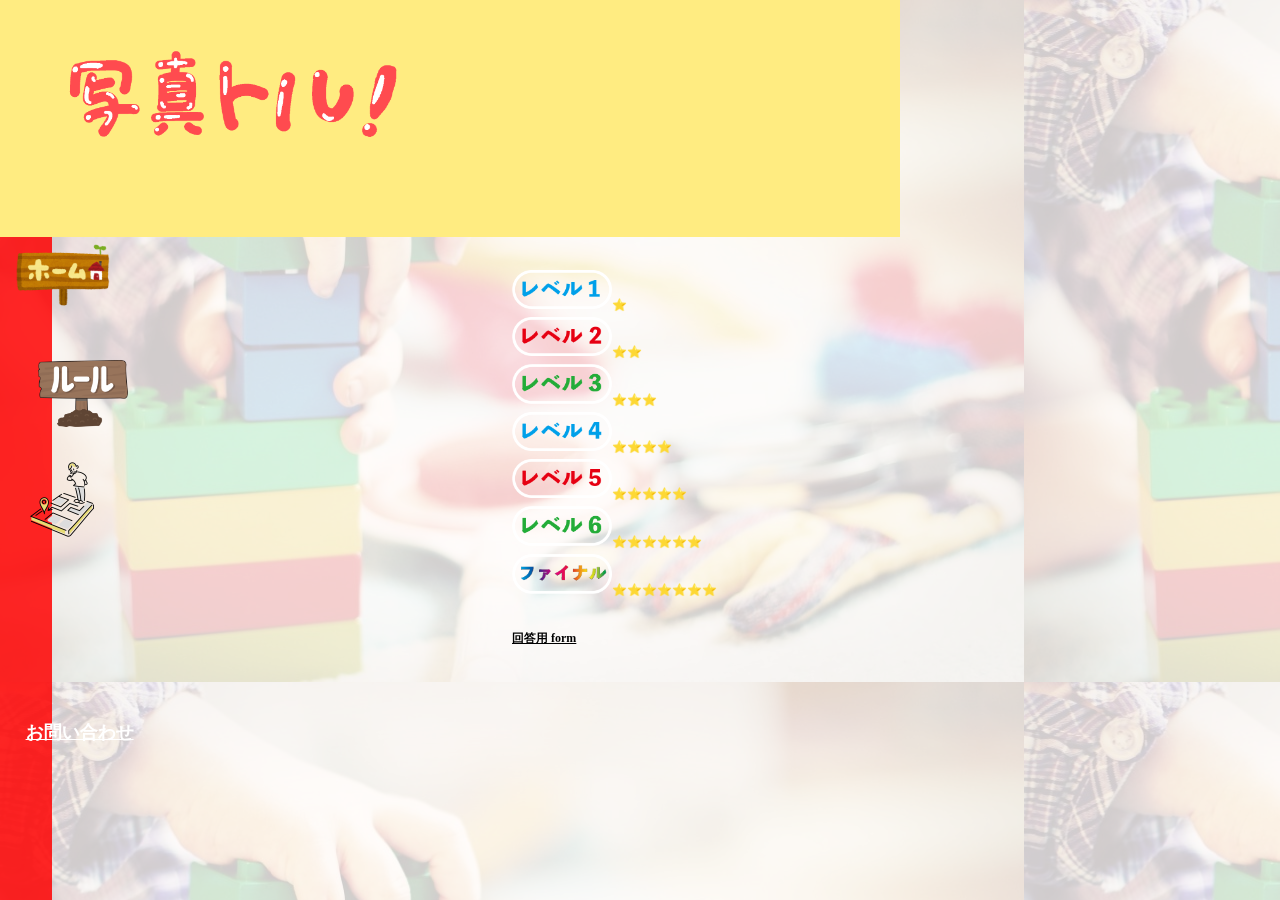
<file: home/index.html>
<!DOCTYPE html>
<html lang="ja">
<head>
    <meta charset="UTF-8">
    <meta http-equiv="X-UA-Compatible" content="IE=edge">
    <title>シャシントル！ ホーム</title>
    <meta name="viewport" content="width=device-width, initial-scale=1">
    <meta name="description" content="ARを使って写真を撮ろう！">
    <link rel="stylesheet" type="text/css" href="style.css">
</head>
<body>
    <header>
        <nav>
            <ul>
                <div class="logos">
                    <img src="images/logo.png" alt="logo" class="logo">
                </div>

                <div class="menubar">

                    <div class="underline">
                        <div>
                            <a href="../home/index.html" class="homes">
                                <img src="images/home.png" alt="home" class="home">
                            </a>
                        </div><br>
    
                        <div>
                            <a href="../intention/index.html" class="is">
                                <img src="images/i.png" alt="i" class="i">
                            </a>
                        </div><br>
    
                        <div>
                            <a href="../htp/index.html" class="cameras">
                                <img src="images/camera.png" alt="camera" class="camera">
                            </a>
                        </div>

                        <div class="question1">
                        <a class="questions" href="https://forms.gle/HAoLDcD8coXHz2bN7">
                        <strong>お問い合わせ</strong></a><br>
                        </div>
                        </div>
                        
                    <br><br><br><br><br><br><br><br><br>
                    <a class="kuu">　　　　　　　　</a>
                </div>
            </ul>
        </nav>
    </header>
    
    <div class="contents">
        <div class="chapters">
            <strong><a class="lvl1" href="./videos/chapter1/index.html"><img src="images/lvl1.png" alt="lvl1" class="lvl1"></a>⭐️</strong><br>
            <strong><a class="lvl2" href="./videos/chapter2/index.html"><img src="images/lvl2.png" alt="lvl2" class="lvl2"></a>⭐️⭐️</strong><br>
            <strong><a class="lvl3" href="./videos/chapter3/index.html"><img src="images/lvl3.png" alt="lvl3" class="lvl3"></a>⭐️⭐️⭐️</strong><br>
            <strong><a class="lvl4" href="./videos/chapter4/index.html"><img src="images/lvl4.png" alt="lvl4" class="lvl4"></a>⭐️⭐️⭐️⭐️</strong><br>
            <strong><a class="lvl5" href="./videos/chapter5/index.html"><img src="images/lvl5.png" alt="lvl5" class="lvl5"></a>⭐️⭐️⭐️⭐️⭐️</strong><br>
            <strong><a class="lvl6" href="./videos/chapter6/index.html"><img src="images/lvl6.png" alt="lvl6" class="lvl6"></a>⭐️⭐️⭐️⭐️⭐️⭐️</strong><br>
            <strong><a class="lvl7" href="./videos/final/index.html"><img src="images/lvl7.png" alt="lvl7" class="lvl7"></a>⭐️⭐️⭐️⭐️⭐️⭐️⭐️</strong><br><br>
            <strong><a class="lvl8" href="https://docs.google.com/forms/d/e/1FAIpQLSeD20PbcimqCDOhwE3ahnOEZVRoC6FFsbzgEq07f0khnXY3dw/viewform?usp=sf_link">回答用 form</a></strong>
        </div>
    </div>

    <div class="backcolor"></div>

    <div class="backimage"></div>
</body>
</html>
</file>
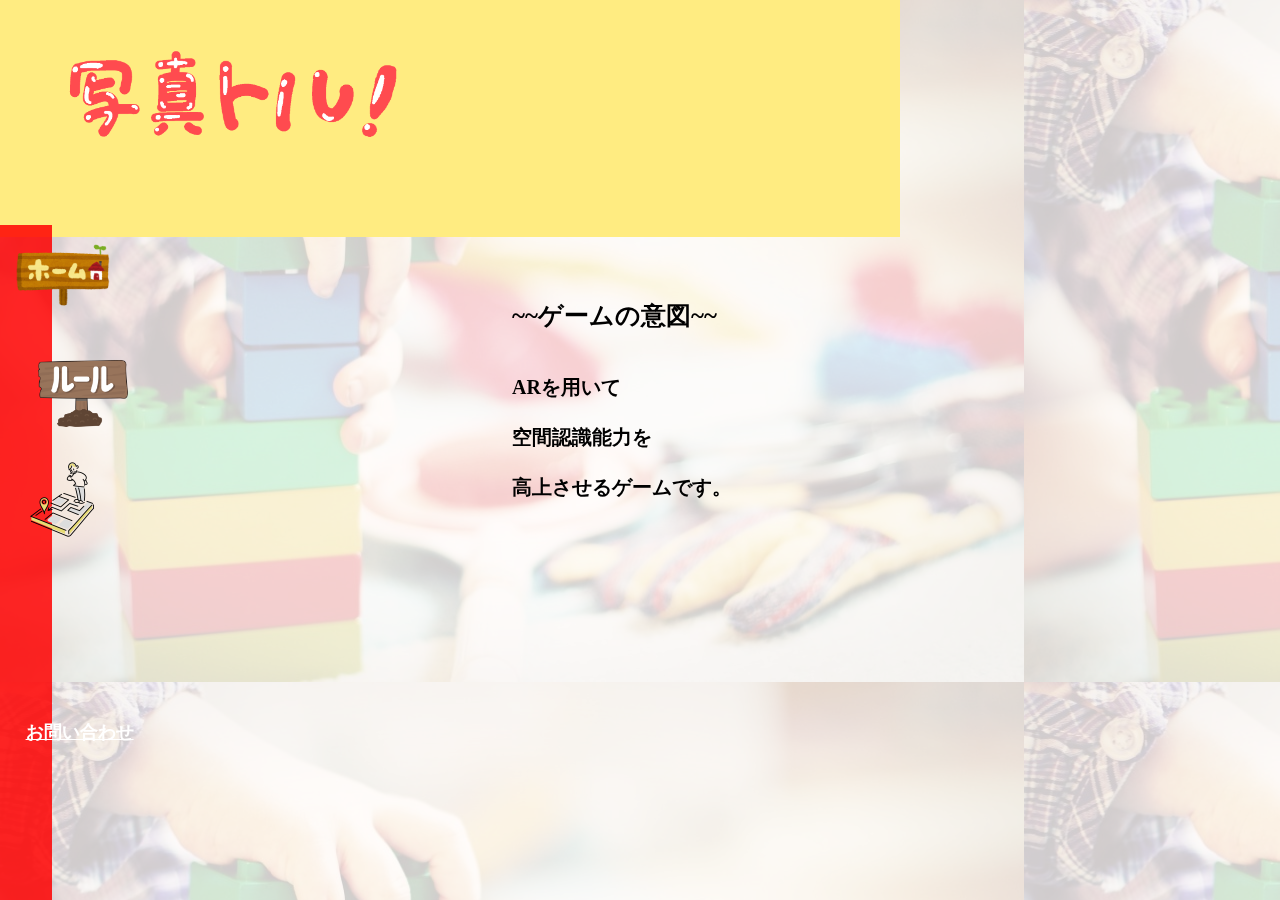
<file: intention/index.html>
<!DOCTYPE html>
<html lang="ja">
<head>
    <meta charset="UTF-8">
    <meta http-equiv="X-UA-Compatible" content="IE=edge">
    <title>シャシントル！ 意図</title>
    <meta name="viewport" content="width=device-width, initial-scale=1">
    <meta name="description" content="ゲームの意図！">
    <link rel="stylesheet" type="text/css" href="imark.css">
</head>
<body>
    <header>
        <nav>
            <ul>
                <div class="logos">
                    <img src="images/logo.png" alt="logo" class="logo">
                </div>

                <div class="menubar">

                    <div class="underline">
                        <div>
                            <a href="../home/index.html" class="homes">
                                <img src="images/home.png" alt="home" class="home">
                            </a>
                        </div><br>
    
                        <div>
                            <a href="../intention/index.html" class="is">
                                <img src="images/i.png" alt="i" class="i">
                            </a>
                        </div><br>
    
                        <div>
                            <a href="../htp/index.html" class="cameras">
                                <img src="images/camera.png" alt="camera" class="camera">
                            </a>
                        </div>
    
                        <a class="questions" href="https://forms.gle/HAoLDcD8coXHz2bN7">
                            <strong>お問い合わせ</strong></a><br>
                        </div>
                        
                    <br><br><br><br><br><br><br><br><br>
                    <a class="kuu">　　　　　　　　</a>
                </div>
            </ul>
        </nav>
    </header>

    <div class="contents">
        <div class="chapters">
            <strong>
                <h2 class="game">~~ゲームの意図~~<br></h2>
            </strong>
            <strong>
                <p>ARを用いて<br>空間認識能力を<br>高上させるゲームです。</p>
            </strong>
        </div>
    </div>

    <div class="backcolor"></div>

    <div class="backimage"></div>
</body>
</html>
</file>
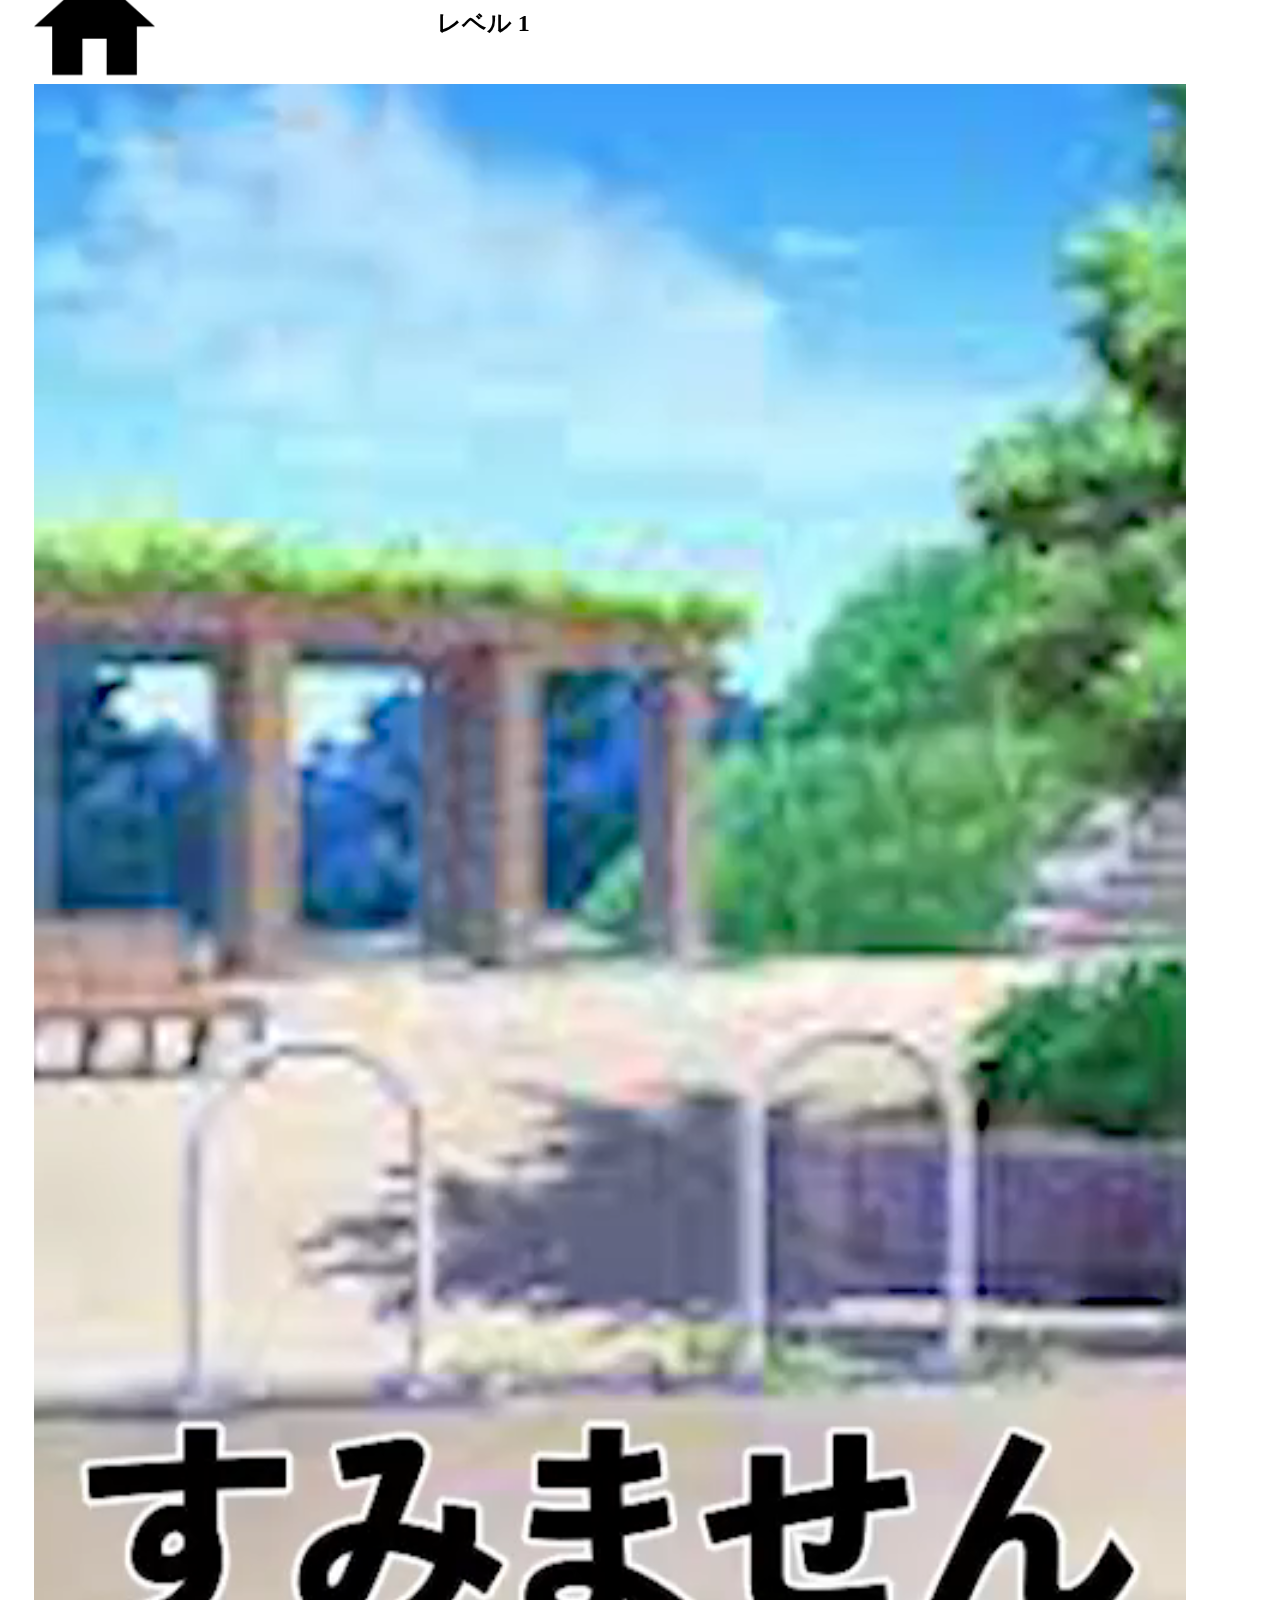
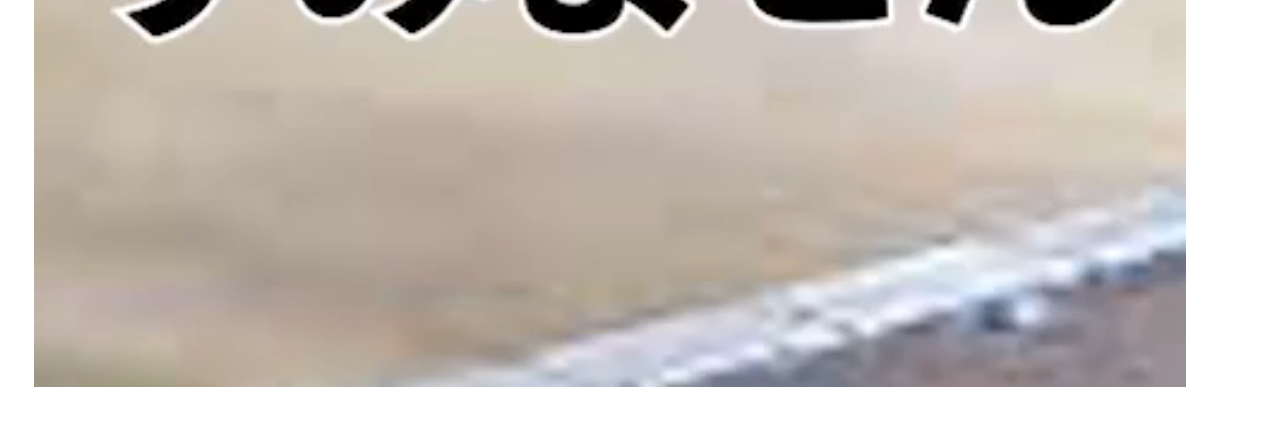
<file: home/videos/chapter1/index.html>
<!DOCTYPE html>
<html lang="ja">
<head>
    <meta charset="UTF-8">
    <meta http-equiv="X-UA-Compatible" content="IE=edge">
    <title>chapter1</title>
    <meta name="viewport" content="width=device-width, initial-scale=1">
    <meta name="description" content="add schedule">
    <link rel="stylesheet" type="text/css" href="style.css">
</head>
<header>
    <div class="home">
        <a href="../../index.html">
            <img src="../home1.png" alt="home" class="home">
        </a>
        <h2>レベル 1</h2>
    </div>
</header>
<body>
    <a href="https://adobeaero.app.link/IIYHkbZ47ub">
        <video playsinline="" autoplay="" loop="" muted="" poster="" width="100%">
            <source  src="lvl1.mp4">
        </video>
    </a>
</body>
</html>
</file>
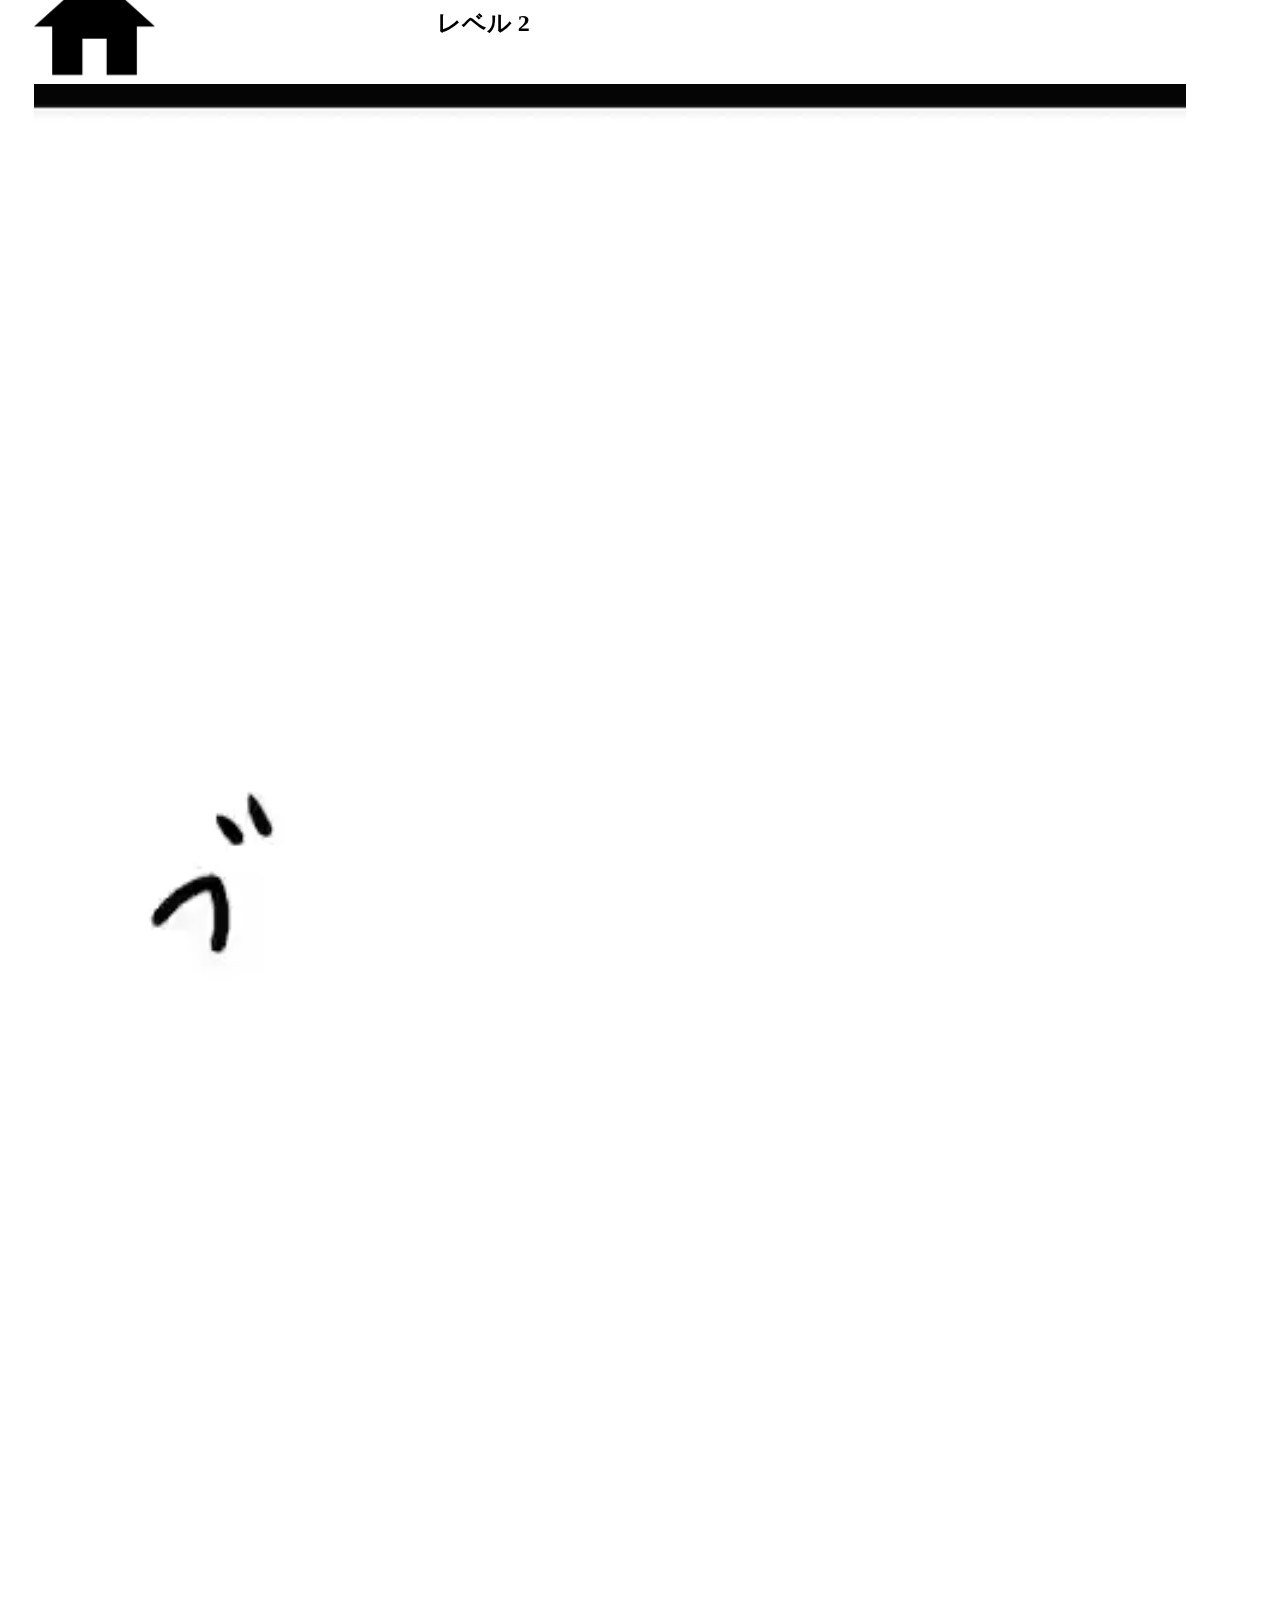
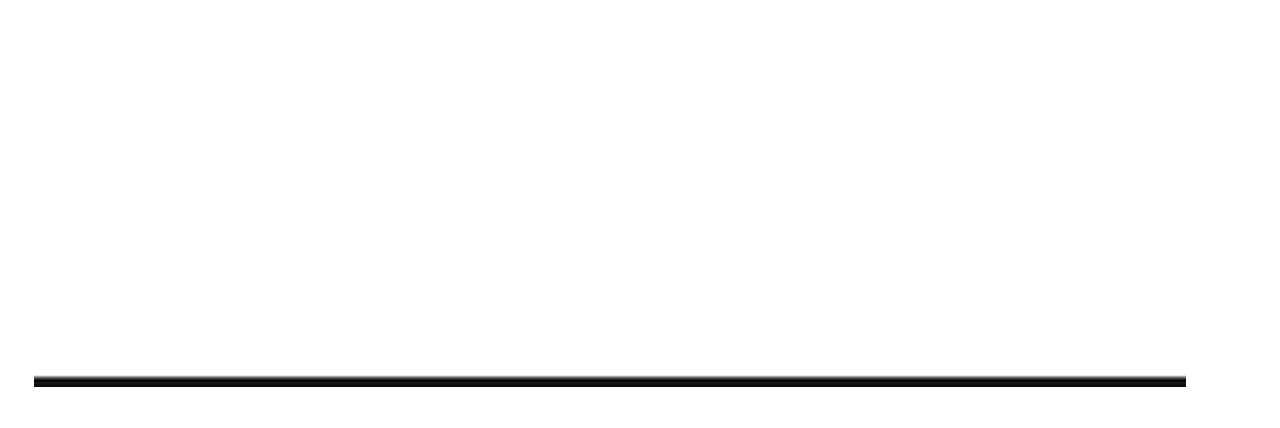
<file: home/videos/chapter2/index.html>
<!DOCTYPE html>
<html lang="ja">
<head>
    <meta charset="UTF-8">
    <meta http-equiv="X-UA-Compatible" content="IE=edge">
    <title>chapter1</title>
    <meta name="viewport" content="width=device-width, initial-scale=1">
    <meta name="description" content="add schedule">
    <link rel="stylesheet" type="text/css" href="style.css">
</head>
<header>
    <div class="home">
        <a href="../../index.html">
            <img src="../home1.png" alt="home" class="home">
        </a>
        <h2>レベル 2</h2>
    </div>
</header>
<body>
    <a href="https://adobeaero.app.link/1sf5zRrqevb">
        <video playsinline="" autoplay="" loop="" muted="" poster="" width="100%">
            <source  src="lvl2.mp4">
        </video>
    </a>
</body>
</html>
</file>
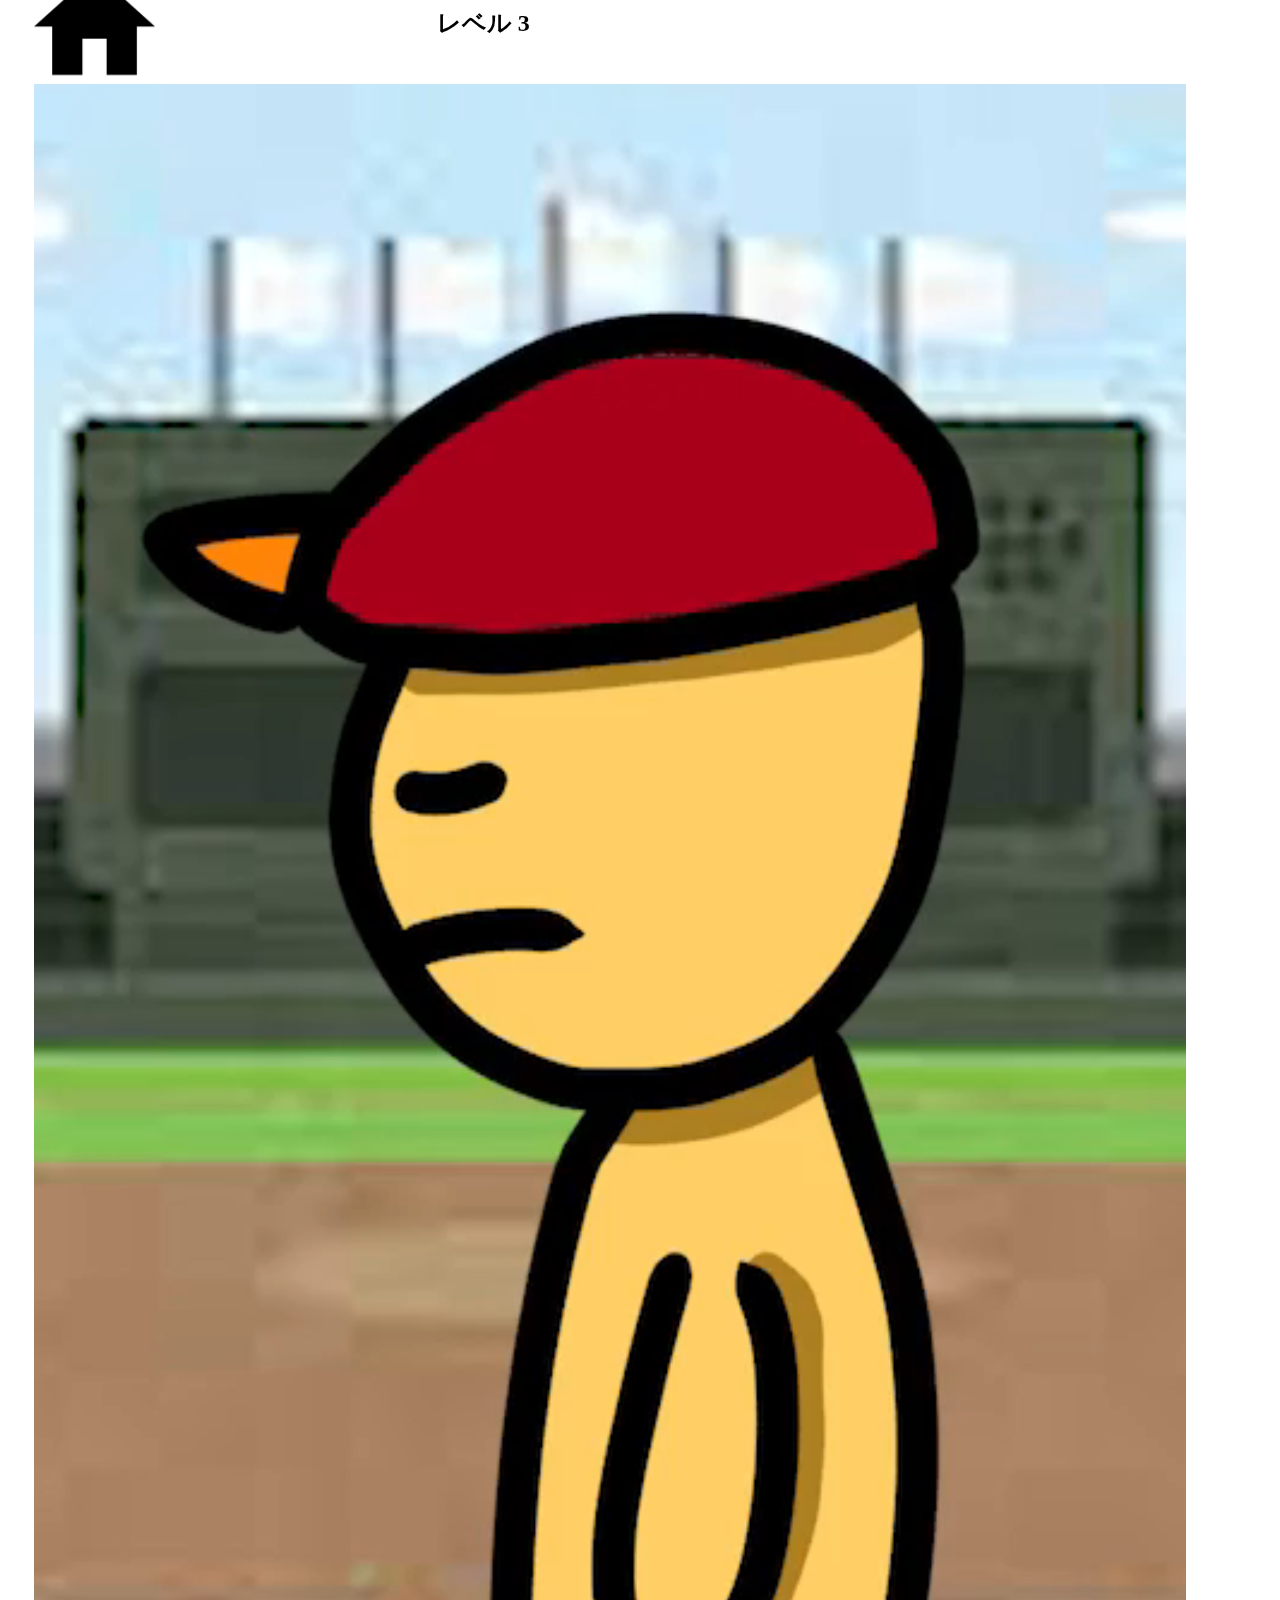
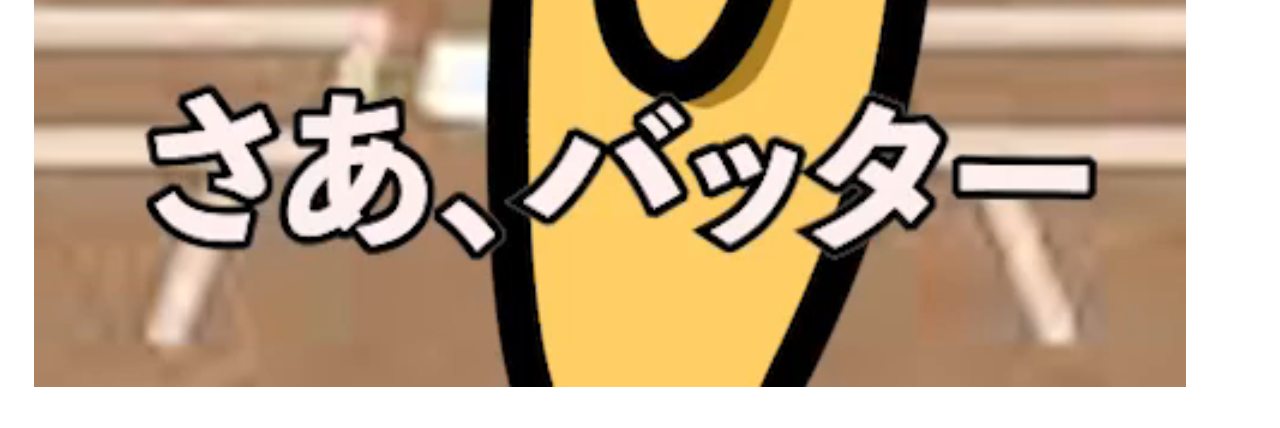
<file: home/videos/chapter3/index.html>
<!DOCTYPE html>
<html lang="ja">
<head>
    <meta charset="UTF-8">
    <meta http-equiv="X-UA-Compatible" content="IE=edge">
    <title>chapter1</title>
    <meta name="viewport" content="width=device-width, initial-scale=1">
    <meta name="description" content="add schedule">
    <link rel="stylesheet" type="text/css" href="style.css">
</head>
<header>
    <div class="home">
        <a href="../../index.html">
            <img src="../home1.png" alt="home" class="home">
        </a>
        <h2>レベル 3</h2>
    </div>
</header>
<body>
    <a href="https://adobeaero.app.link/Mwt62rLuZub">
        <video playsinline="" autoplay="" loop="" muted="" poster="" width="100%">
            <source  src="lvl3.mp4">
        </video>
    </a>
</body>
</html>
</file>
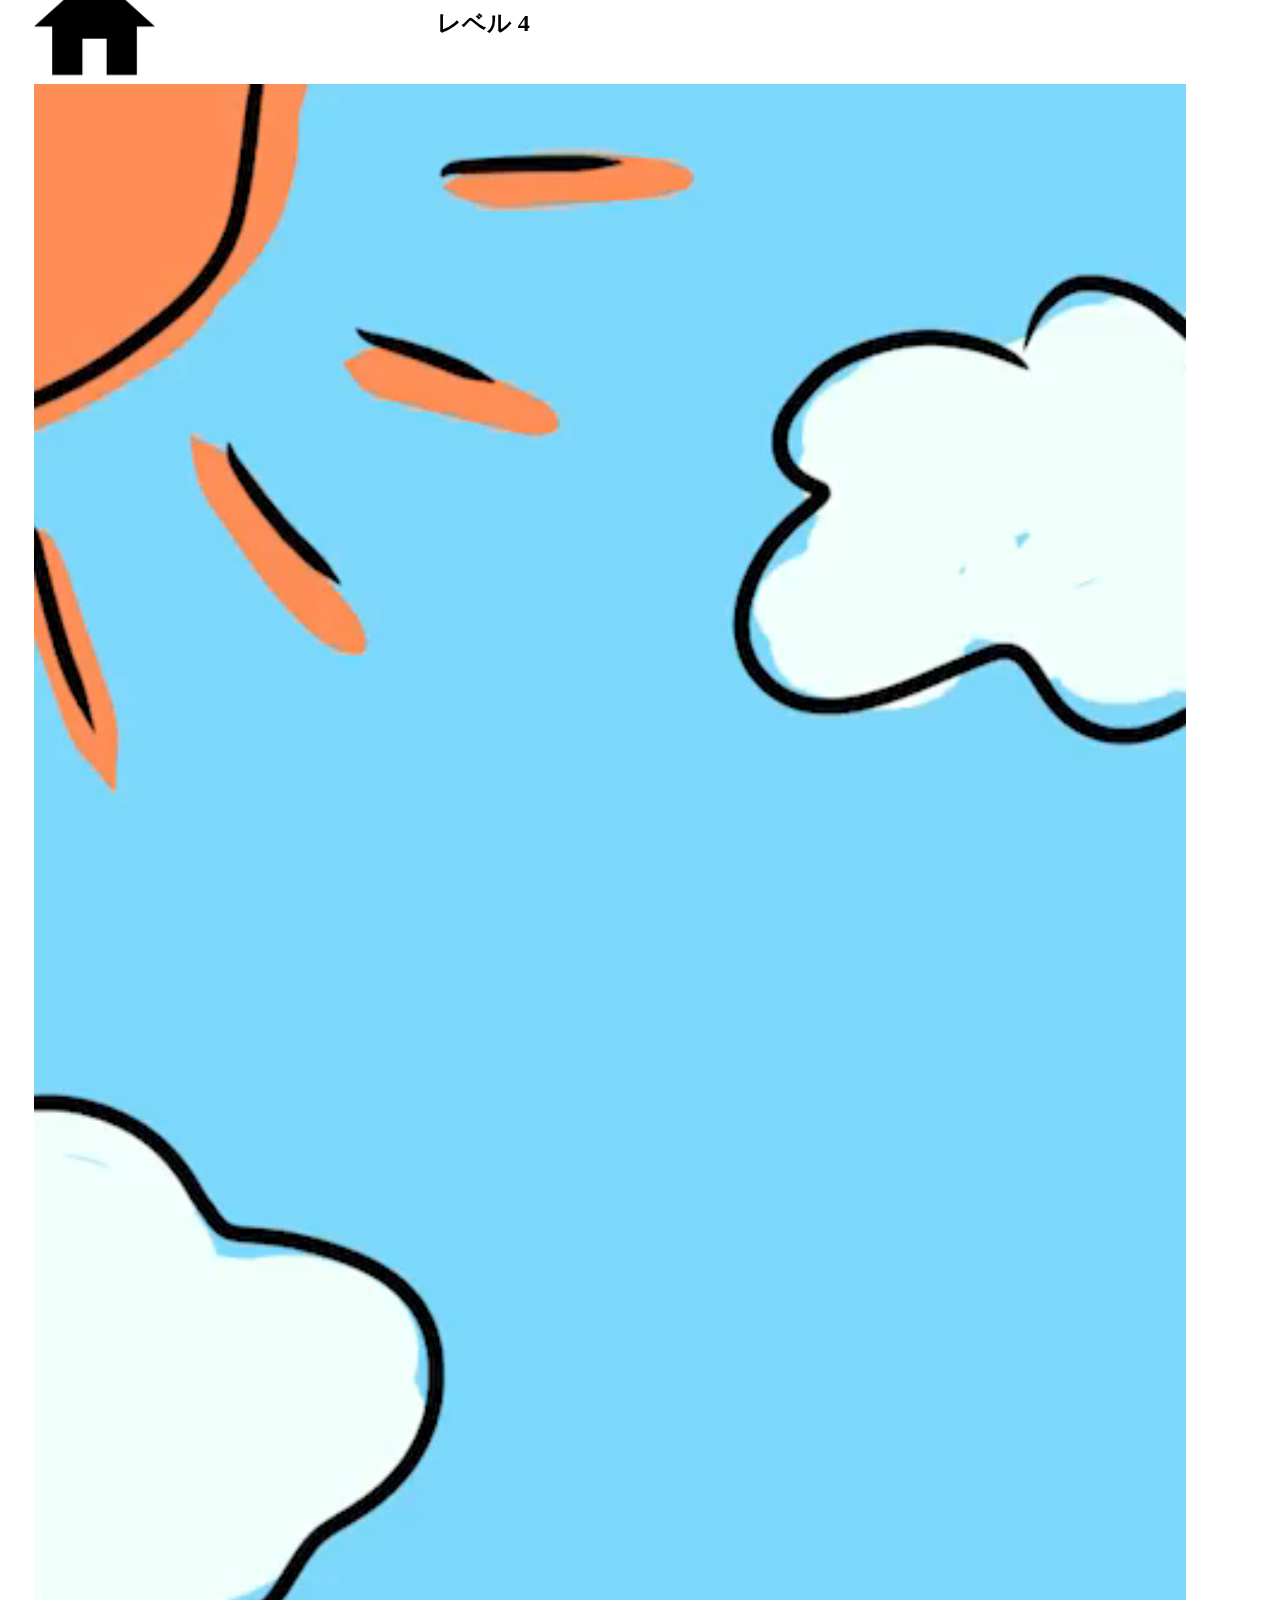
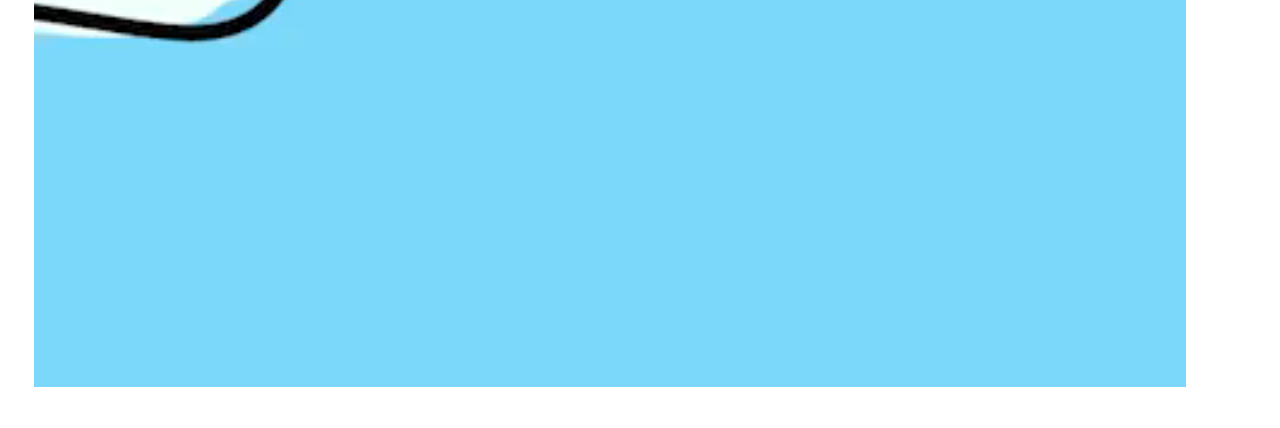
<file: home/videos/chapter4/index.html>
<!DOCTYPE html>
<html lang="ja">
<head>
    <meta charset="UTF-8">
    <meta http-equiv="X-UA-Compatible" content="IE=edge">
    <title>chapter1</title>
    <meta name="viewport" content="width=device-width, initial-scale=1">
    <meta name="description" content="add schedule">
    <link rel="stylesheet" type="text/css" href="style.css">
</head>
<header>
    <div class="home">
        <a href="../../index.html">
            <img src="../home1.png" alt="home" class="home">
        </a>
        <h2>レベル 4</h2>
    </div>
</header>
<body>
    <a href="https://adobeaero.app.link/F8NYIpON7ub">
        <video playsinline="" autoplay="" loop="" muted="" poster="" width="100%">
            <source  src="lvl4.mp4">
        </video>
    </a>
</body>
</html>
</file>
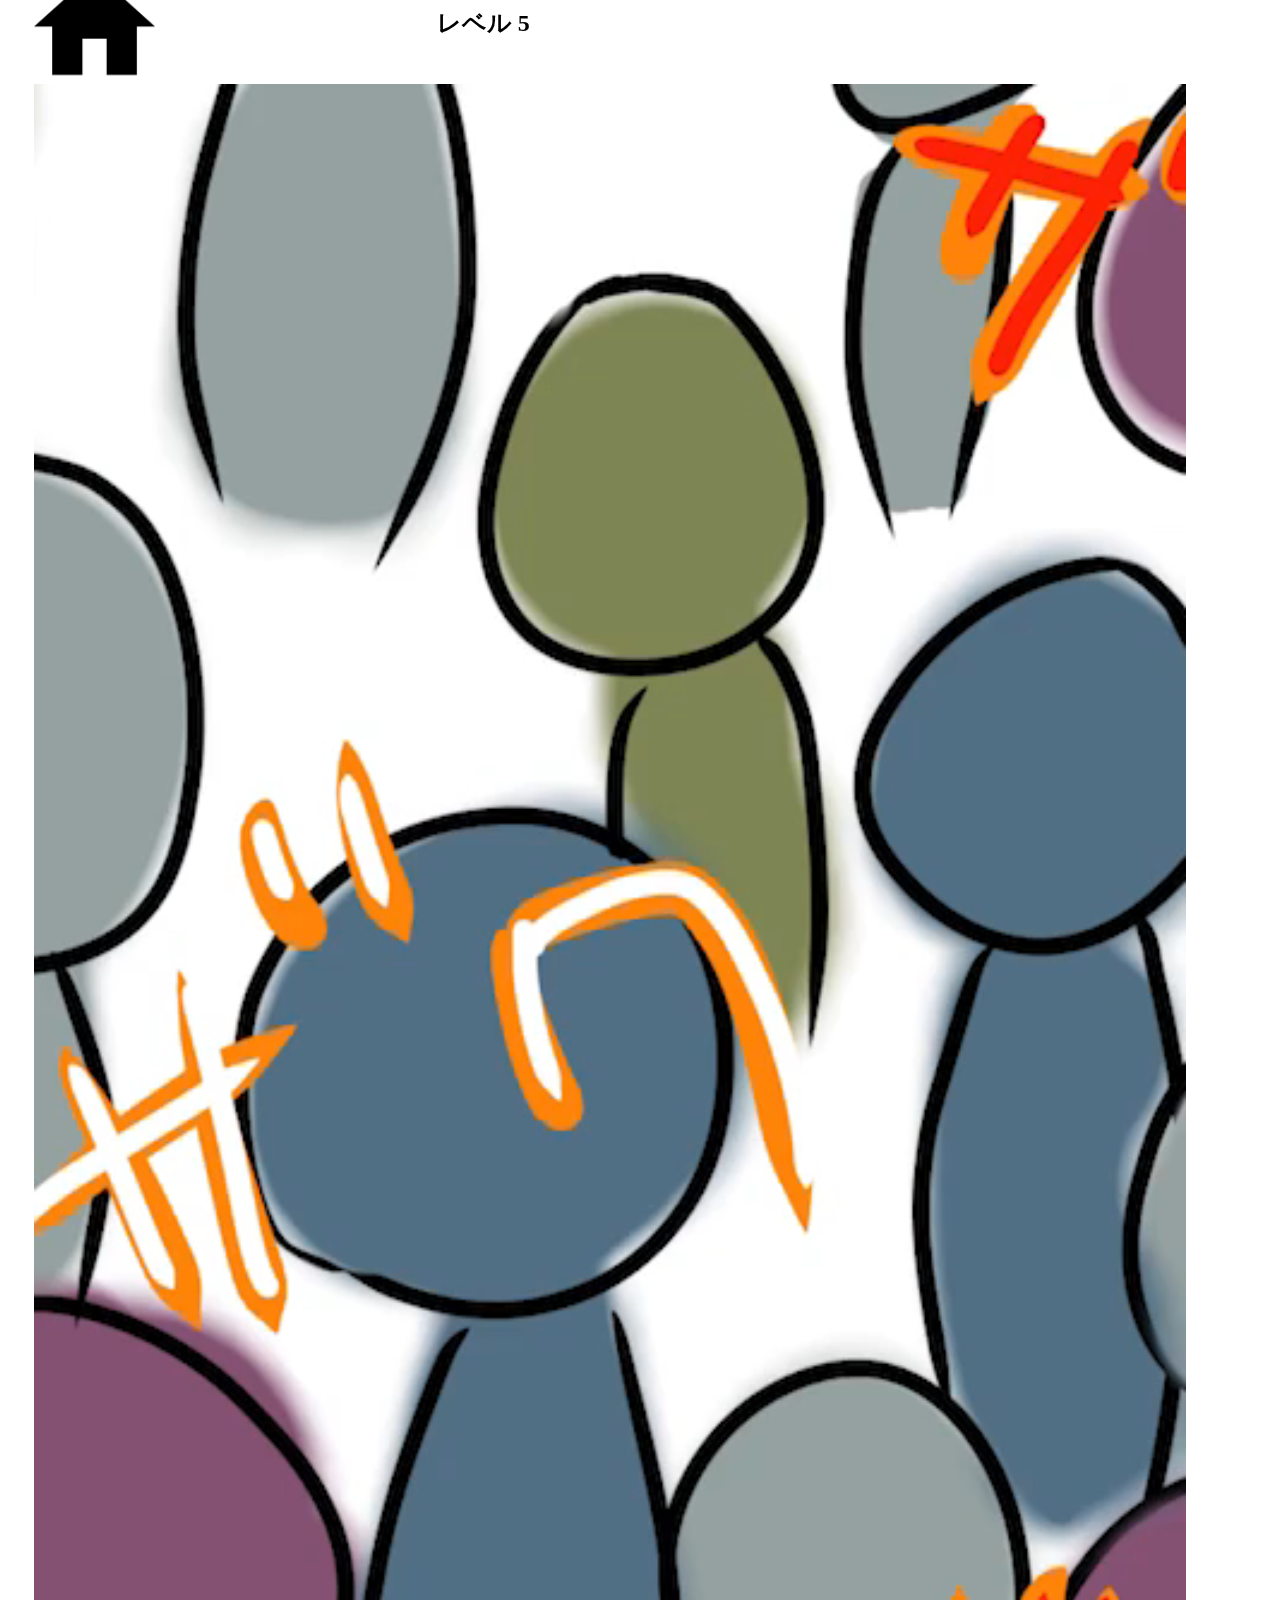
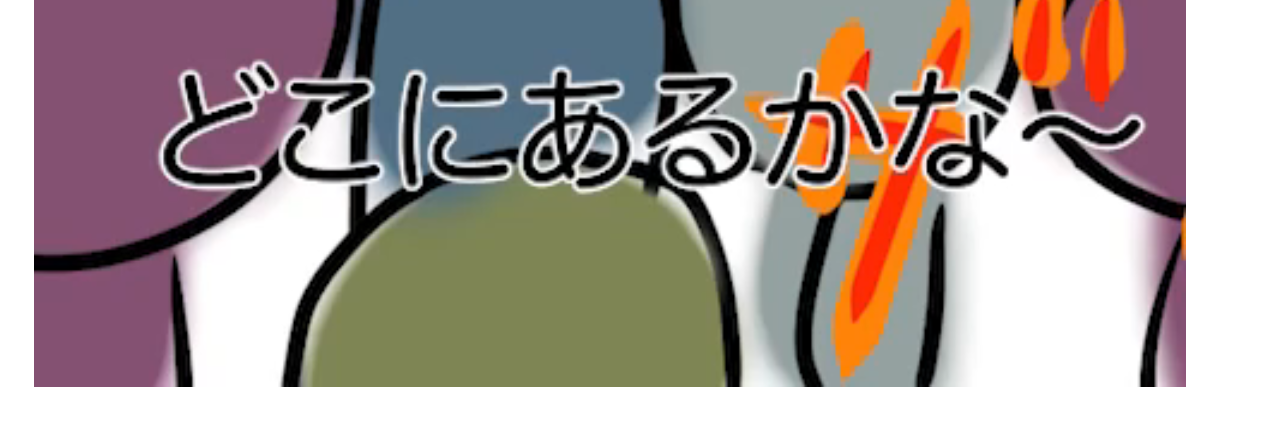
<file: home/videos/chapter5/index.html>
<!DOCTYPE html>
<html lang="ja">
<head>
    <meta charset="UTF-8">
    <meta http-equiv="X-UA-Compatible" content="IE=edge">
    <title>chapter1</title>
    <meta name="viewport" content="width=device-width, initial-scale=1">
    <meta name="description" content="add schedule">
    <link rel="stylesheet" type="text/css" href="style.css">
</head>
<header>
    <div class="home">
        <a href="../../index.html">
            <img src="../home1.png" alt="home" class="home">
        </a>
        <h2>レベル 5</h2>
    </div>
</header>
<body>
    <a href="https://adobeaero.app.link/xM6H8m7J7ub">
        <video playsinline="" autoplay="" loop="" muted="" poster="" width="100%">
            <source  src="lvl5.mp4">
        </video>
    </a>
</body>
</html>
</file>
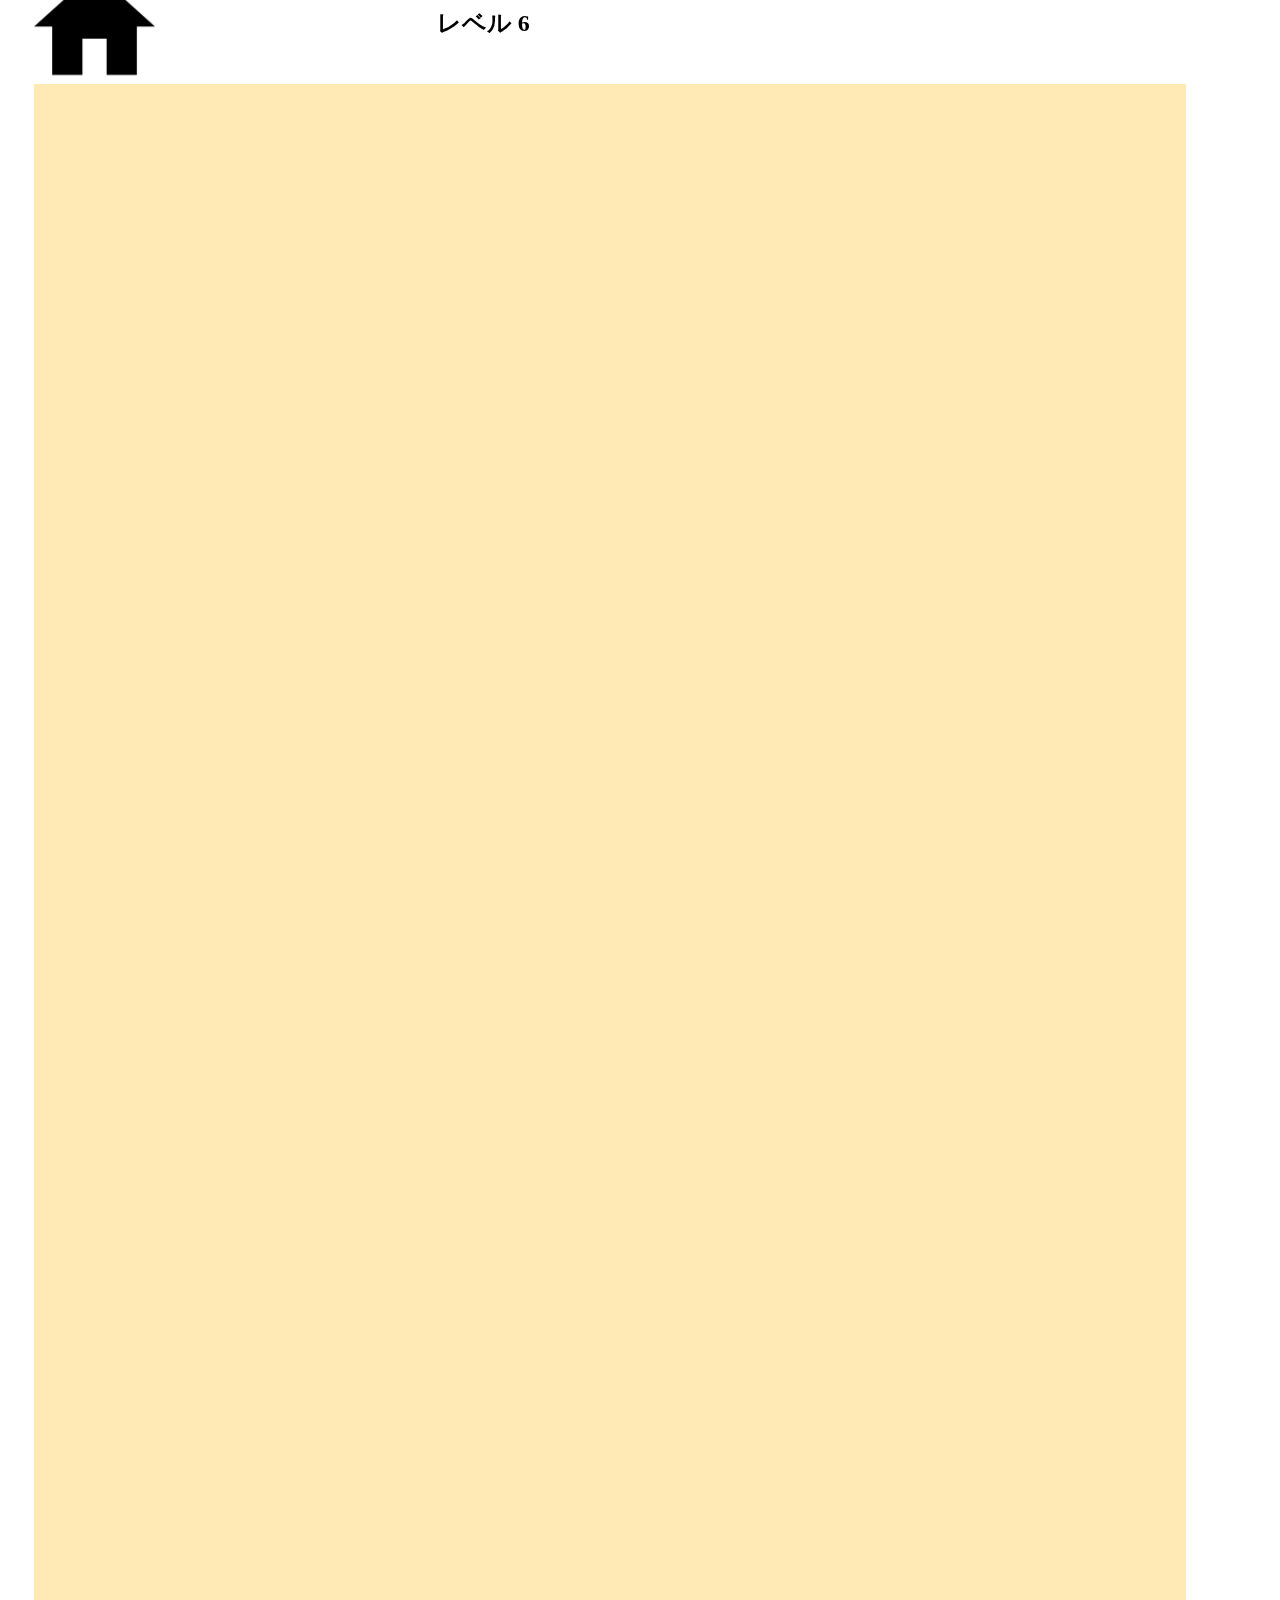
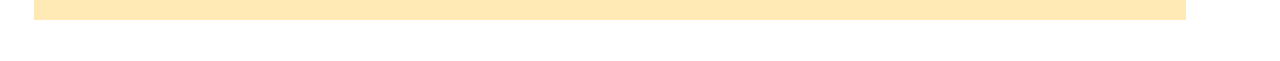
<file: home/videos/chapter6/index.html>
<!DOCTYPE html>
<html lang="ja">
<head>
    <meta charset="UTF-8">
    <meta http-equiv="X-UA-Compatible" content="IE=edge">
    <title>chapter1</title>
    <meta name="viewport" content="width=device-width, initial-scale=1">
    <meta name="description" content="add schedule">
    <link rel="stylesheet" type="text/css" href="style.css">
</head>
<header>
    <div class="home">
        <a href="../../index.html">
            <img src="../home1.png" alt="home" class="home">
        </a>
        <h2>レベル 6</h2>
    </div>
</header>
<body>
    <a href="https://adobeaero.app.link/u41K99SM7ub">
        <video playsinline="" autoplay="" loop="" muted="" poster="" width="100%">
            <source  src="lvl6.mp4">
        </video>
    </a>
</body>
</html>
</file>
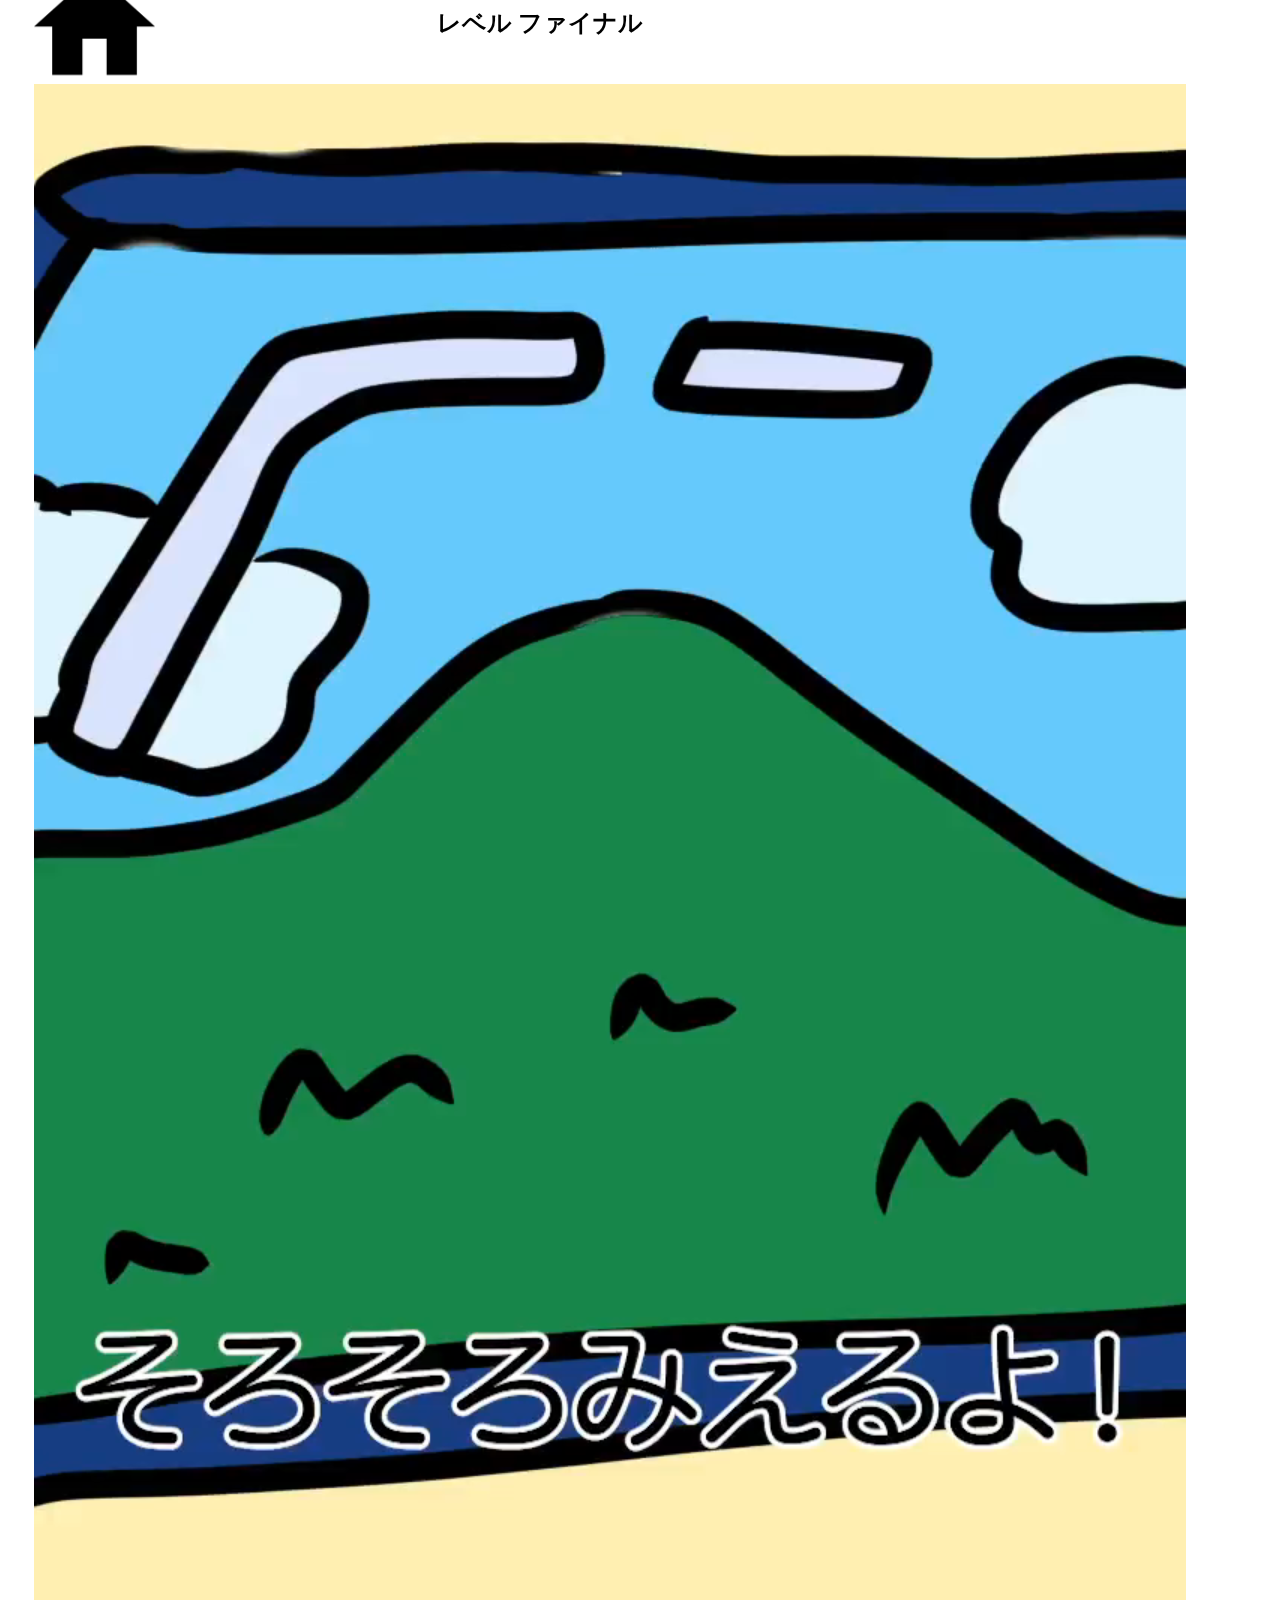
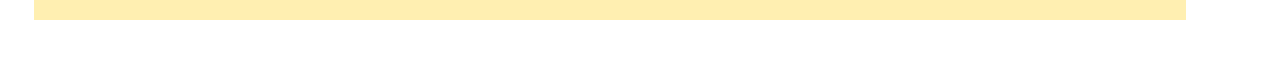
<file: home/videos/final/index.html>
<!DOCTYPE html>
<html lang="ja">
<head>
    <meta charset="UTF-8">
    <meta http-equiv="X-UA-Compatible" content="IE=edge">
    <title>chapter1</title>
    <meta name="viewport" content="width=device-width, initial-scale=1">
    <meta name="description" content="add schedule">
    <link rel="stylesheet" type="text/css" href="style.css">
</head>
<header>
    <div class="home">
        <a href="../../index.html">
            <img src="../home1.png" alt="home" class="home">
        </a>
        <h2>レベル ファイナル</h2>
    </div>
</header>
<body>
    <a href="https://adobeaero.app.link/YRM4UPTO7ub">
        <video playsinline="" autoplay="" loop="" muted="" poster="" width="100%">
            <source  src="lvl7.mp4">
        </video>
    </a>
</body>
</html>
</file>
<file: home/style.css>
html{
    background-color: #ffffff;
}

body{
    font-size: 20px;
}

ul{
    font-size: 18px;
}

.chapters{
    top: 30%;
    left: 40%;
    line-height: 200%;
    color: rgb(255, 255, 255);
    position: fixed;
    font-size: 12px;
}

.logo{
    width: 350px;
    position: fixed;
    left: 5%;
    top: 5%;
    z-index: 2;
}

.logos{
    position: fixed;
    height: 29.3%;
    width: 1000px;
    left: -100px;
    top: -27px;
    background-color: #FFEC81;
    z-index: 3;
}

.menubar{
    position: fixed;
    left: -8%;
    top: 25%;
    background-color: rgba(255, 0, 0, 0.846);
    padding: 0 10px 1000px 0;
}

.underline{
    text-decoration:underline;

}

.contents {
	overflow: hidden;
	padding: 0 10% 50px 124px;	/*ボックス内の余白。上、右、下、左。*/
    overflow: hidden;
}

.home{
    width: 100px;
    top: 27%;
    left: 1%;
    position: fixed;
    z-index: 1000;
}

.homes{
    top: 26.7%;
    left: 8%;
    position: fixed;
    z-index: 1000;
}

.i{
    width: 100px;
    top: 50%;
    left: 1%;
    position: fixed;
}

.is{
    top: 30.7%;
    left: 8%;
    position: fixed;
}

.camera{
    width: 90px;
    top: 40%;
    left: 3%;
    position: fixed;
}

.cameras{
    top: 34.6%;
    left: 8%;
    position: fixed;
}

.question{
    width: 90px;
    top: 67%;
    left: 4%;
    position: fixed;
}

.questions{
    top: 80%;
    left:2%;
    position: fixed;
    color: rgb(255, 255, 255);
}

a{
    color: black;
}

.kuu{
    text-decoration: none;
    z-index: 100;
}

.lvl1{
    width: 100px;
}

.lvl2{
    width: 100px;
}

.lvl3{
    width: 100px;
}

.lvl4{
    width: 100px;
}

.lvl5{
    width: 100px;
}

.lvl6{
    width: 100px;
}

.lvl7{
    width: 100px;
}

.game{
    font-size: 25px;
}

.backcolor{
    position: fixed;
    top: -100px;
    left: -100px;
    right: -100px;
    bottom: -100px;
    background-color: rgba(255, 255, 255, 0.800);
    z-index: -1;
}

.backimage{
    position: fixed;
    top: 0px;
    left: 0px;
    right: 0px;
    bottom: 0px;
    background-image: url(images/back.jpg);
    width: 100%;
    height: 100%;
    z-index: -10;
}
</file>
<file: intention/imark.css>
body{
    font-size: 33px;
}

ul{
    font-size: 18px;
}

.chapters{
    position: fixed;
    top: 30%;
    left: 40%;
    line-height: 250%;
    font-size: 20px;
    color: black;
    z-index: 10;

    
}

.logo{
    width: 350px;
    position: fixed;
    left: 5%;
    top: 5%;
    z-index: 2;
}

.logos{
    position: fixed;
    height: 29.3%;
    width: 1000px;
    left: -100px;
    top: -27px;
    background-color: #FFEC81;
    z-index: 3;
}

.menubar{
    position: fixed;
    left: -8%;
    top: 25%;
    background-color: rgba(255, 0, 0, 0.846);
    padding: 0 10px 1000px 0;
    z-index: 10;
}

.underline{
    text-decoration:underline;

}

.contents {
	overflow: hidden;
	padding: 0 10% 50px 124px;	/*ボックス内の余白。上、右、下、左。*/
    overflow: hidden;
}

.home{
    width: 100px;
    top: 27%;
    left: 1%;
    position: fixed;
    z-index: 1000;
}

.homes{
    top: 26.7%;
    left: 8%;
    position: fixed;
    z-index: 1000;
}

.i{
    width: 100px;
    top: 50%;
    left: 1%;
    position: fixed;
}

.is{
    top: 30.7%;
    left: 8%;
    position: fixed;
}

.camera{
    width: 90px;
    top: 40%;
    left: 3%;
    position: fixed;
}

.cameras{
    top: 34.6%;
    left: 8%;
    position: fixed;
}

.question{
    width: 90px;
    top: 67%;
    left: 4%;
    position: fixed;
}

.questions{
    top: 80%;
    left:2%;
    position: fixed;
    color: rgb(255, 255, 255);
}

a{
    color: black;
}

.kuu{
    text-decoration: none;
    z-index: 100;
}

.game{
    font-size: 25px;
}

.backcolor{
    position: fixed;
    top: -100px;
    left: -100px;
    right: -100px;
    bottom: -100px;
    background-color: rgba(255, 255, 255, 0.8);
}

.backimage{
    position: fixed;
    top: 0px;
    left: 0px;
    right: 0px;
    bottom: 0px;
    background-image: url(images/back.jpg);
    width: 100%;
    height: 100%;
    z-index: -10;
}
</file>
<file: home/videos/chapter1/style.css>
body{
    position: fixed;
    top: -5%;
    left: 2%;
    width: 90%;
}
h2{
    text-align: center;
}

img{
    width: 30%;
}

.home{
    display: flex;
    flex-wrap: nowrap;
    align-items: center;
    justify-content: flex-start;
}

a{
    width: 35%;
}
</file>
<file: home/videos/chapter2/style.css>
body{
    position: fixed;
    top: -5%;
    left: 2%;
    width: 90%;
}
h2{
    text-align: center;
}

img{
    width: 30%;
}

.home{
    display: flex;
    flex-wrap: nowrap;
    align-items: center;
    justify-content: flex-start;
}

a{
    width: 35%;
}
</file>
<file: home/videos/chapter3/style.css>
body{
    position: fixed;
    top: -5%;
    left: 2%;
    width: 90%;
}
h2{
    text-align: center;
}

img{
    width: 30%;
}

.home{
    display: flex;
    flex-wrap: nowrap;
    align-items: center;
    justify-content: flex-start;
}

a{
    width: 35%;
}
</file>
<file: home/videos/chapter4/style.css>
body{
    position: fixed;
    top: -5%;
    left: 2%;
    width: 90%;
}
h2{
    text-align: center;
}

img{
    width: 30%;
}

.home{
    display: flex;
    flex-wrap: nowrap;
    align-items: center;
    justify-content: flex-start;
}

a{
    width: 35%;
}
</file>
<file: home/videos/chapter5/style.css>
body{
    position: fixed;
    top: -5%;
    left: 2%;
    width: 90%;
}
h2{
    text-align: center;
}

img{
    width: 30%;
}

.home{
    display: flex;
    flex-wrap: nowrap;
    align-items: center;
    justify-content: flex-start;
}

a{
    width: 35%;
}
</file>
<file: home/videos/chapter6/style.css>
body{
    position: fixed;
    top: -5%;
    left: 2%;
    width: 90%;
}
h2{
    text-align: center;
}

img{
    width: 30%;
}

.home{
    display: flex;
    flex-wrap: nowrap;
    align-items: center;
    justify-content: flex-start;
}

a{
    width: 35%;
}
</file>
<file: home/videos/final/style.css>
body{
    position: fixed;
    top: -5%;
    left: 2%;
    width: 90%;
}
h2{
    text-align: center;
}

img{
    width: 30%;
}

.home{
    display: flex;
    flex-wrap: nowrap;
    align-items: center;
    justify-content: flex-start;
}

a{
    width: 35%;
}
</file>
